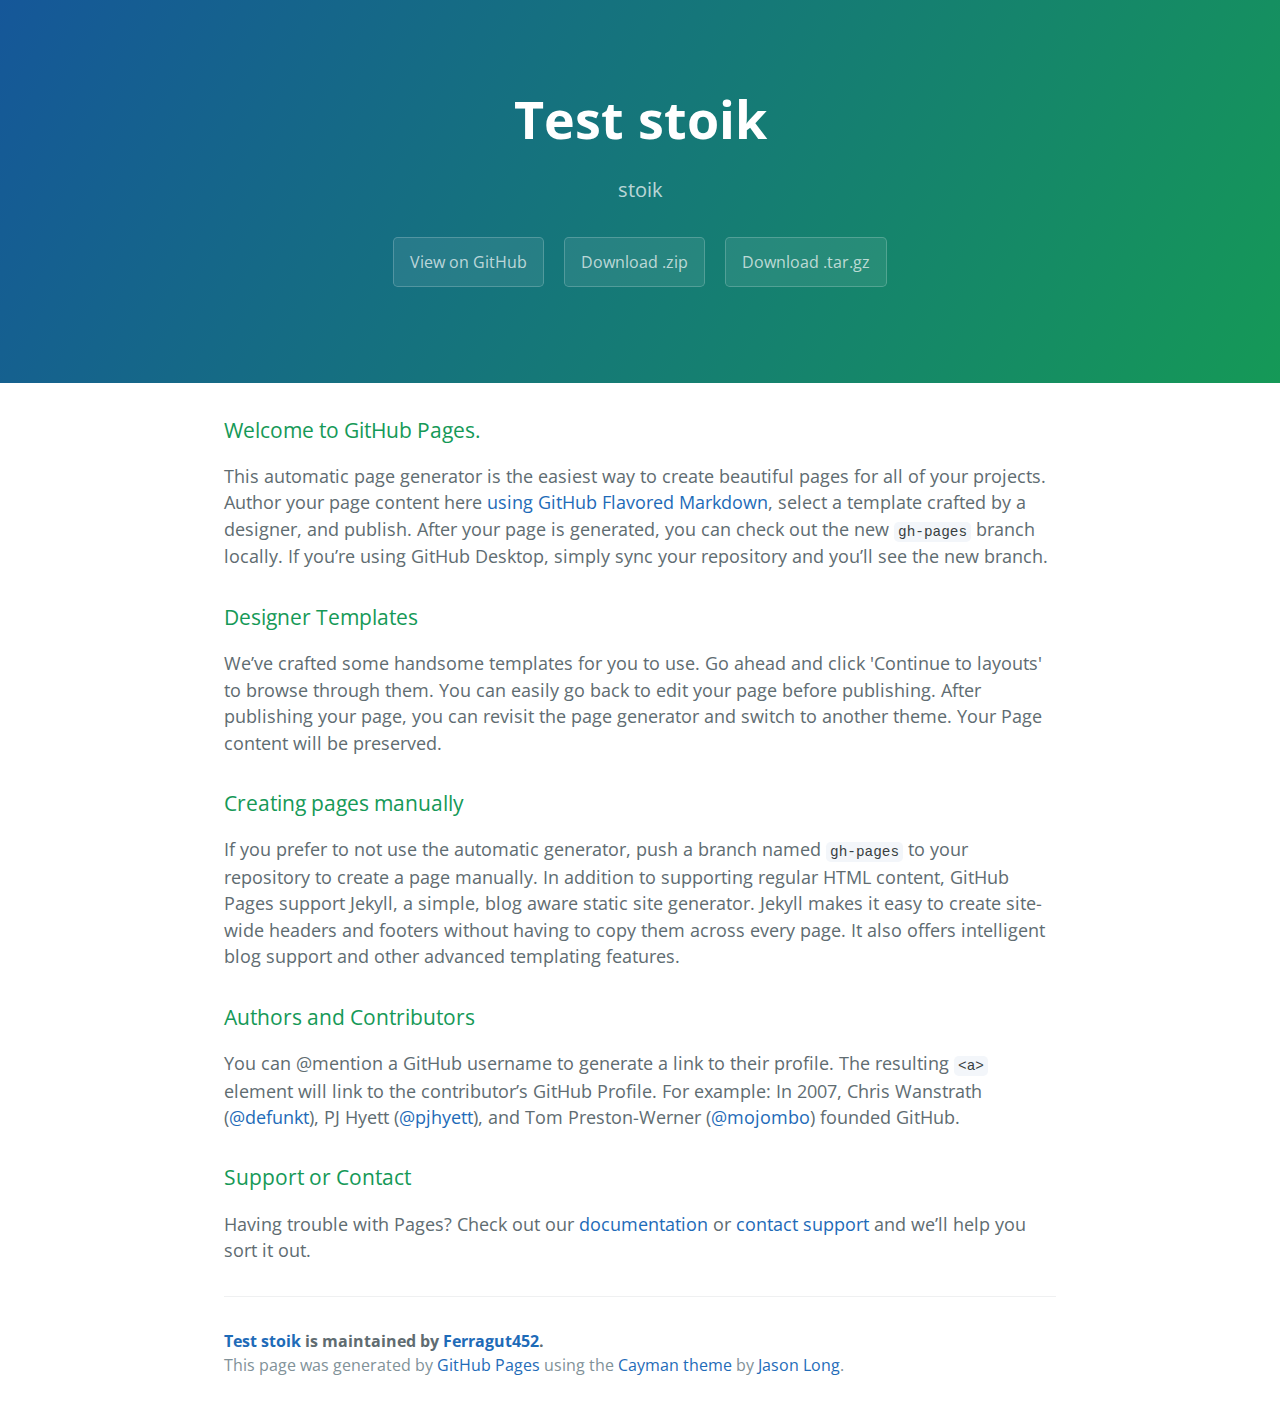
<file: index.html>
<!DOCTYPE html>
<html lang="en-us">
  <head>
    <meta charset="UTF-8">
    <title>Test stoik by Ferragut452</title>
    <meta name="viewport" content="width=device-width, initial-scale=1">
    <link rel="stylesheet" type="text/css" href="stylesheets/normalize.css" media="screen">
    <link href='https://fonts.googleapis.com/css?family=Open+Sans:400,700' rel='stylesheet' type='text/css'>
    <link rel="stylesheet" type="text/css" href="stylesheets/stylesheet.css" media="screen">
    <link rel="stylesheet" type="text/css" href="stylesheets/github-light.css" media="screen">
  </head>
  <body>
    <section class="page-header">
      <h1 class="project-name">Test stoik</h1>
      <h2 class="project-tagline">stoik</h2>
      <a href="https://github.com/Ferragut452/test_stoik" class="btn">View on GitHub</a>
      <a href="https://github.com/Ferragut452/test_stoik/zipball/master" class="btn">Download .zip</a>
      <a href="https://github.com/Ferragut452/test_stoik/tarball/master" class="btn">Download .tar.gz</a>
    </section>

    <section class="main-content">
      <h3>
<a id="welcome-to-github-pages" class="anchor" href="#welcome-to-github-pages" aria-hidden="true"><span aria-hidden="true" class="octicon octicon-link"></span></a>Welcome to GitHub Pages.</h3>

<p>This automatic page generator is the easiest way to create beautiful pages for all of your projects. Author your page content here <a href="https://guides.github.com/features/mastering-markdown/">using GitHub Flavored Markdown</a>, select a template crafted by a designer, and publish. After your page is generated, you can check out the new <code>gh-pages</code> branch locally. If you’re using GitHub Desktop, simply sync your repository and you’ll see the new branch.</p>

<h3>
<a id="designer-templates" class="anchor" href="#designer-templates" aria-hidden="true"><span aria-hidden="true" class="octicon octicon-link"></span></a>Designer Templates</h3>

<p>We’ve crafted some handsome templates for you to use. Go ahead and click 'Continue to layouts' to browse through them. You can easily go back to edit your page before publishing. After publishing your page, you can revisit the page generator and switch to another theme. Your Page content will be preserved.</p>

<h3>
<a id="creating-pages-manually" class="anchor" href="#creating-pages-manually" aria-hidden="true"><span aria-hidden="true" class="octicon octicon-link"></span></a>Creating pages manually</h3>

<p>If you prefer to not use the automatic generator, push a branch named <code>gh-pages</code> to your repository to create a page manually. In addition to supporting regular HTML content, GitHub Pages support Jekyll, a simple, blog aware static site generator. Jekyll makes it easy to create site-wide headers and footers without having to copy them across every page. It also offers intelligent blog support and other advanced templating features.</p>

<h3>
<a id="authors-and-contributors" class="anchor" href="#authors-and-contributors" aria-hidden="true"><span aria-hidden="true" class="octicon octicon-link"></span></a>Authors and Contributors</h3>

<p>You can @mention a GitHub username to generate a link to their profile. The resulting <code>&lt;a&gt;</code> element will link to the contributor’s GitHub Profile. For example: In 2007, Chris Wanstrath (<a href="https://github.com/defunkt" class="user-mention">@defunkt</a>), PJ Hyett (<a href="https://github.com/pjhyett" class="user-mention">@pjhyett</a>), and Tom Preston-Werner (<a href="https://github.com/mojombo" class="user-mention">@mojombo</a>) founded GitHub.</p>

<h3>
<a id="support-or-contact" class="anchor" href="#support-or-contact" aria-hidden="true"><span aria-hidden="true" class="octicon octicon-link"></span></a>Support or Contact</h3>

<p>Having trouble with Pages? Check out our <a href="https://help.github.com/pages">documentation</a> or <a href="https://github.com/contact">contact support</a> and we’ll help you sort it out.</p>

      <footer class="site-footer">
        <span class="site-footer-owner"><a href="https://github.com/Ferragut452/test_stoik">Test stoik</a> is maintained by <a href="https://github.com/Ferragut452">Ferragut452</a>.</span>

        <span class="site-footer-credits">This page was generated by <a href="https://pages.github.com">GitHub Pages</a> using the <a href="https://github.com/jasonlong/cayman-theme">Cayman theme</a> by <a href="https://twitter.com/jasonlong">Jason Long</a>.</span>
      </footer>

    </section>

  
  </body>
</html>
</file>
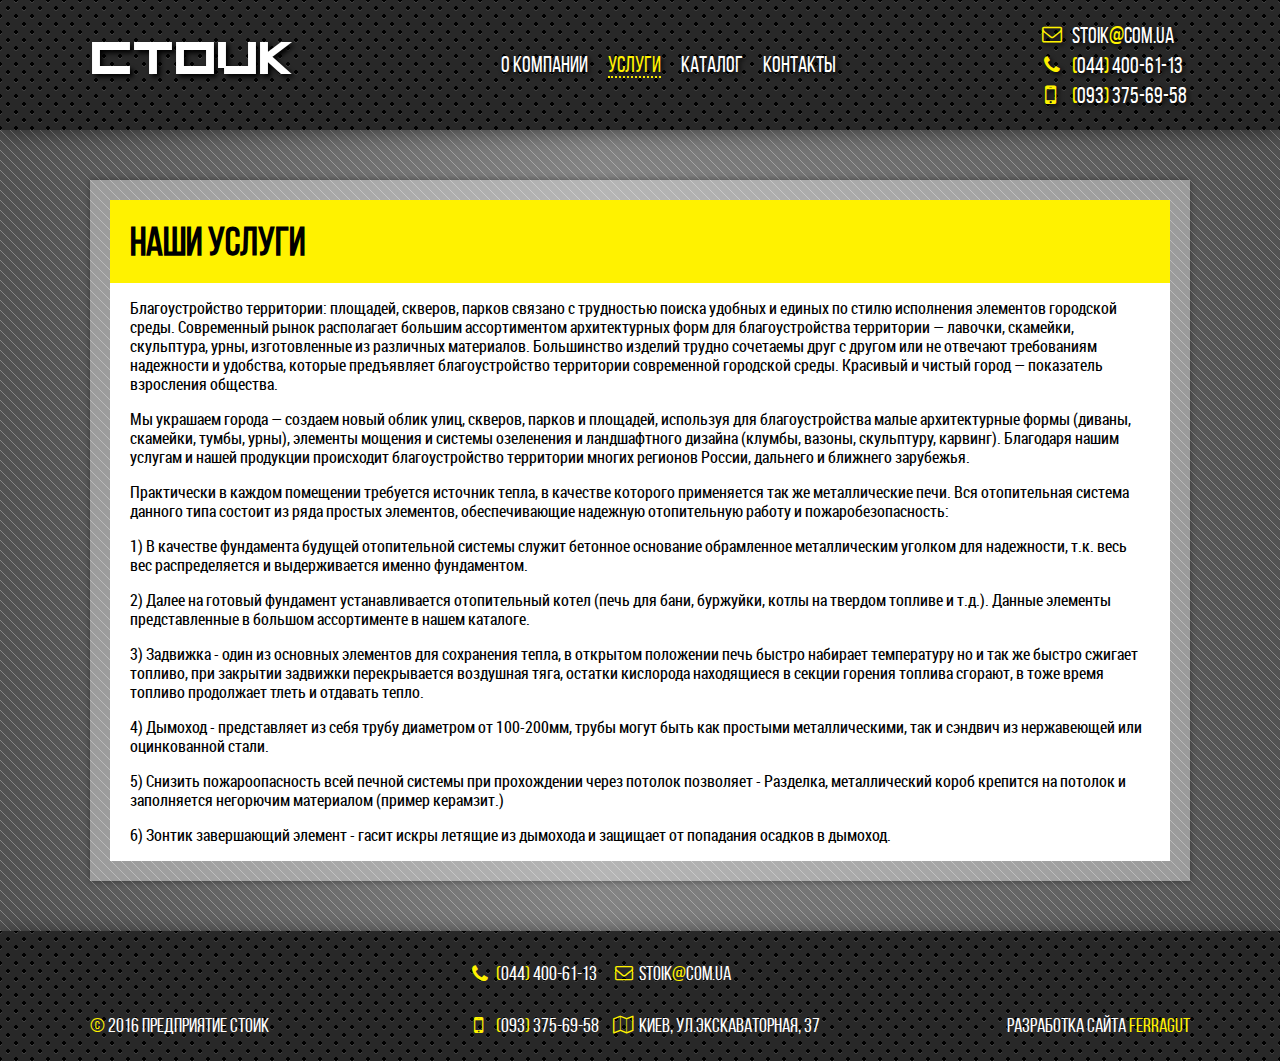
<file: servises.html>
<!DOCTYPE html>
<html lang="ru">
  <head>
    <meta charset="UTF-8"/>
    <title>Стоик</title>
    <meta name="description" content="Описание сайта"/>
    <meta name="keywords" content="ключевые слова"/>
    <meta name="viewport" content="width=device-width, initial-scale=1.0"/>
    <link rel="shortcut icon" href="favicon.png"/>
    <link rel="stylesheet" href="css/styles.css"/>
    <!--[if lt IE 9]
    <script src="http://html5shiv.googlecode.com/svn/trunk/html5.js"></script>
    ![endif]
    -->
  </head>
  <body>
    <header>
      <div class="header">
        <div class="logo">
          <h1 class="title">Стоик</h1>
        </div>
        <div class="main_menu">
          <ul>
            <li><a href="index.html">О компании</a></li>
            <li class="active"><a href="servises.html">Услуги</a></li>
            <li><a href="catalog.html">Каталог</a></li>
            <li><a href="contacts.html">Контакты</a></li>
          </ul>
        </div>
        <div class="header_contacts">
          <p class="mail">stoik<span>@</span>com.ua</p>
          <p class="tel_main"><span>(</span>044<span>)</span> 400-61-13</p>
          <p class="tel_mobile"><span>(</span>093<span>)</span> 375-69-58</p>
        </div>
      </div>
    </header>
    <main>
      <div class="content">
        <div class="servises">
          <h2 class="servises_title">Наши услуги</h2>
          <p class="servises_text">Благоустройство территории: площадей, скверов, парков связано с трудностью поиска удобных и единых по стилю исполнения элементов городской среды. Современный рынок располагает большим ассортиментом архитектурных форм для благоустройства территории — лавочки, скамейки, скульптура, урны, изготовленные из различных материалов. Большинство изделий трудно сочетаемы друг с другом или не отвечают требованиям надежности и удобства, которые предъявляет благоустройство территории современной городской среды. Красивый и чистый город — показатель взросления общества.</p>
          <p class="servises_text">Мы украшаем города — создаем новый облик улиц, скверов, парков и площадей, используя для благоустройства малые архитектурные формы (диваны, скамейки, тумбы, урны), элементы мощения и системы озеленения и ландшафтного дизайна (клумбы, вазоны, скульптуру, карвинг). Благодаря нашим услугам и нашей продукции происходит благоустройство территории многих регионов России, дальнего и ближнего зарубежья.</p>
          <p class="servises_text">Практически в каждом помещении требуется источник тепла, в качестве которого применяется так же металлические печи. Вся отопительная система данного типа состоит из ряда простых элементов, обеспечивающие надежную отопительную работу и пожаробезопасность:</p>
          <ul>
            <li>
              <p>1) В качестве фундамента будущей отопительной системы служит бетонное основание обрамленное металлическим уголком для надежности, т.к. весь вес распределяется и выдерживается именно фундаментом.</p>
            </li>
            <li>
              <p>2) Далее на готовый фундамент устанавливается отопительный котел (печь для бани, буржуйки, котлы на твердом топливе и т.д.). Данные элементы представленные в большом ассортименте в нашем каталоге.</p>
            </li>
            <li>
              <p>3) Задвижка - один из основных элементов для сохранения тепла, в открытом положении печь быстро набирает температуру но и так же быстро сжигает топливо, при закрытии задвижки перекрывается воздушная тяга, остатки кислорода находящиеся в секции горения топлива сгорают, в тоже время топливо продолжает тлеть и отдавать тепло.</p>
            </li>
            <li>
              <p>4) Дымоход - представляет из себя трубу диаметром от 100-200мм, трубы могут быть как простыми металлическими, так и сэндвич из нержавеющей или оцинкованной стали.</p>
            </li>
            <li>
              <p>5) Снизить пожароопасность всей печной системы при прохождении через потолок позволяет - Разделка, металлический короб крепится на потолок и заполняется негорючим материалом (пример керамзит.)</p>
            </li>
            <li>
              <p>6) Зонтик завершающий элемент - гасит искры летящие из дымохода и защищает от попадания осадков в дымоход.</p>
            </li>
          </ul>
        </div>
      </div>
    </main>
    <footer>
      <div class="footer">
        <div class="footer_copyright">
          <p><span>&copy</span> 2016 предприятие Стоик</p>
        </div>
        <div class="footer_contacts">
          <div class="footer_contacts_col">
            <p class="footer_tel_main"><span>(</span>044<span>)</span> 400-61-13</p>
            <p class="footer_tel_mobile"><span>(</span>093<span>)</span> 375-69-58</p>
          </div>
          <div class="footer_contacts_col">
            <p class="footer_mail">stoik<span>@</span>com.ua</p>
            <p class="footer_adress">Киев, ул.Экскаваторная, 37</p>
          </div>
        </div>
        <div class="footer_made">
          <p>Разработка сайта <a href="#">Ferragut</a></p>
        </div>
      </div>
    </footer>
    <script src="../libs/jquery/dist/jquery.min.js"></script>
    <script src="../libs/slick-carousel/slick/slick.min.js"></script>
    <script src="../libs/slicknav/dist/jquery.slicknav.min.js"></script>
    <script src="../js/custom.js"></script>
  </body>
</html>
</file>
<file: stylesheets/stylesheet.css>
* {
  box-sizing: border-box; }

body {
  padding: 0;
  margin: 0;
  font-family: "Open Sans", "Helvetica Neue", Helvetica, Arial, sans-serif;
  font-size: 16px;
  line-height: 1.5;
  color: #606c71; }

a {
  color: #1e6bb8;
  text-decoration: none; }
  a:hover {
    text-decoration: underline; }

.btn {
  display: inline-block;
  margin-bottom: 1rem;
  color: rgba(255, 255, 255, 0.7);
  background-color: rgba(255, 255, 255, 0.08);
  border-color: rgba(255, 255, 255, 0.2);
  border-style: solid;
  border-width: 1px;
  border-radius: 0.3rem;
  transition: color 0.2s, background-color 0.2s, border-color 0.2s; }
  .btn + .btn {
    margin-left: 1rem; }

.btn:hover {
  color: rgba(255, 255, 255, 0.8);
  text-decoration: none;
  background-color: rgba(255, 255, 255, 0.2);
  border-color: rgba(255, 255, 255, 0.3); }

@media screen and (min-width: 64em) {
  .btn {
    padding: 0.75rem 1rem; } }

@media screen and (min-width: 42em) and (max-width: 64em) {
  .btn {
    padding: 0.6rem 0.9rem;
    font-size: 0.9rem; } }

@media screen and (max-width: 42em) {
  .btn {
    display: block;
    width: 100%;
    padding: 0.75rem;
    font-size: 0.9rem; }
    .btn + .btn {
      margin-top: 1rem;
      margin-left: 0; } }

.page-header {
  color: #fff;
  text-align: center;
  background-color: #159957;
  background-image: linear-gradient(120deg, #155799, #159957); }

@media screen and (min-width: 64em) {
  .page-header {
    padding: 5rem 6rem; } }

@media screen and (min-width: 42em) and (max-width: 64em) {
  .page-header {
    padding: 3rem 4rem; } }

@media screen and (max-width: 42em) {
  .page-header {
    padding: 2rem 1rem; } }

.project-name {
  margin-top: 0;
  margin-bottom: 0.1rem; }

@media screen and (min-width: 64em) {
  .project-name {
    font-size: 3.25rem; } }

@media screen and (min-width: 42em) and (max-width: 64em) {
  .project-name {
    font-size: 2.25rem; } }

@media screen and (max-width: 42em) {
  .project-name {
    font-size: 1.75rem; } }

.project-tagline {
  margin-bottom: 2rem;
  font-weight: normal;
  opacity: 0.7; }

@media screen and (min-width: 64em) {
  .project-tagline {
    font-size: 1.25rem; } }

@media screen and (min-width: 42em) and (max-width: 64em) {
  .project-tagline {
    font-size: 1.15rem; } }

@media screen and (max-width: 42em) {
  .project-tagline {
    font-size: 1rem; } }

.main-content :first-child {
  margin-top: 0; }
.main-content img {
  max-width: 100%; }
.main-content h1, .main-content h2, .main-content h3, .main-content h4, .main-content h5, .main-content h6 {
  margin-top: 2rem;
  margin-bottom: 1rem;
  font-weight: normal;
  color: #159957; }
.main-content p {
  margin-bottom: 1em; }
.main-content code {
  padding: 2px 4px;
  font-family: Consolas, "Liberation Mono", Menlo, Courier, monospace;
  font-size: 0.9rem;
  color: #383e41;
  background-color: #f3f6fa;
  border-radius: 0.3rem; }
.main-content pre {
  padding: 0.8rem;
  margin-top: 0;
  margin-bottom: 1rem;
  font: 1rem Consolas, "Liberation Mono", Menlo, Courier, monospace;
  color: #567482;
  word-wrap: normal;
  background-color: #f3f6fa;
  border: solid 1px #dce6f0;
  border-radius: 0.3rem; }
  .main-content pre > code {
    padding: 0;
    margin: 0;
    font-size: 0.9rem;
    color: #567482;
    word-break: normal;
    white-space: pre;
    background: transparent;
    border: 0; }
.main-content .highlight {
  margin-bottom: 1rem; }
  .main-content .highlight pre {
    margin-bottom: 0;
    word-break: normal; }
.main-content .highlight pre, .main-content pre {
  padding: 0.8rem;
  overflow: auto;
  font-size: 0.9rem;
  line-height: 1.45;
  border-radius: 0.3rem; }
.main-content pre code, .main-content pre tt {
  display: inline;
  max-width: initial;
  padding: 0;
  margin: 0;
  overflow: initial;
  line-height: inherit;
  word-wrap: normal;
  background-color: transparent;
  border: 0; }
  .main-content pre code:before, .main-content pre code:after, .main-content pre tt:before, .main-content pre tt:after {
    content: normal; }
.main-content ul, .main-content ol {
  margin-top: 0; }
.main-content blockquote {
  padding: 0 1rem;
  margin-left: 0;
  color: #819198;
  border-left: 0.3rem solid #dce6f0; }
  .main-content blockquote > :first-child {
    margin-top: 0; }
  .main-content blockquote > :last-child {
    margin-bottom: 0; }
.main-content table {
  display: block;
  width: 100%;
  overflow: auto;
  word-break: normal;
  word-break: keep-all; }
  .main-content table th {
    font-weight: bold; }
  .main-content table th, .main-content table td {
    padding: 0.5rem 1rem;
    border: 1px solid #e9ebec; }
.main-content dl {
  padding: 0; }
  .main-content dl dt {
    padding: 0;
    margin-top: 1rem;
    font-size: 1rem;
    font-weight: bold; }
  .main-content dl dd {
    padding: 0;
    margin-bottom: 1rem; }
.main-content hr {
  height: 2px;
  padding: 0;
  margin: 1rem 0;
  background-color: #eff0f1;
  border: 0; }

@media screen and (min-width: 64em) {
  .main-content {
    max-width: 64rem;
    padding: 2rem 6rem;
    margin: 0 auto;
    font-size: 1.1rem; } }

@media screen and (min-width: 42em) and (max-width: 64em) {
  .main-content {
    padding: 2rem 4rem;
    font-size: 1.1rem; } }

@media screen and (max-width: 42em) {
  .main-content {
    padding: 2rem 1rem;
    font-size: 1rem; } }

.site-footer {
  padding-top: 2rem;
  margin-top: 2rem;
  border-top: solid 1px #eff0f1; }

.site-footer-owner {
  display: block;
  font-weight: bold; }

.site-footer-credits {
  color: #819198; }

@media screen and (min-width: 64em) {
  .site-footer {
    font-size: 1rem; } }

@media screen and (min-width: 42em) and (max-width: 64em) {
  .site-footer {
    font-size: 1rem; } }

@media screen and (max-width: 42em) {
  .site-footer {
    font-size: 0.9rem; } }
</file>
<file: stylesheets/github-light.css>
/*
The MIT License (MIT)

Copyright (c) 2016 GitHub, Inc.

Permission is hereby granted, free of charge, to any person obtaining a copy
of this software and associated documentation files (the "Software"), to deal
in the Software without restriction, including without limitation the rights
to use, copy, modify, merge, publish, distribute, sublicense, and/or sell
copies of the Software, and to permit persons to whom the Software is
furnished to do so, subject to the following conditions:

The above copyright notice and this permission notice shall be included in all
copies or substantial portions of the Software.

THE SOFTWARE IS PROVIDED "AS IS", WITHOUT WARRANTY OF ANY KIND, EXPRESS OR
IMPLIED, INCLUDING BUT NOT LIMITED TO THE WARRANTIES OF MERCHANTABILITY,
FITNESS FOR A PARTICULAR PURPOSE AND NONINFRINGEMENT. IN NO EVENT SHALL THE
AUTHORS OR COPYRIGHT HOLDERS BE LIABLE FOR ANY CLAIM, DAMAGES OR OTHER
LIABILITY, WHETHER IN AN ACTION OF CONTRACT, TORT OR OTHERWISE, ARISING FROM,
OUT OF OR IN CONNECTION WITH THE SOFTWARE OR THE USE OR OTHER DEALINGS IN THE
SOFTWARE.

*/

.pl-c /* comment */ {
  color: #969896;
}

.pl-c1 /* constant, variable.other.constant, support, meta.property-name, support.constant, support.variable, meta.module-reference, markup.raw, meta.diff.header */,
.pl-s .pl-v /* string variable */ {
  color: #0086b3;
}

.pl-e /* entity */,
.pl-en /* entity.name */ {
  color: #795da3;
}

.pl-smi /* variable.parameter.function, storage.modifier.package, storage.modifier.import, storage.type.java, variable.other */,
.pl-s .pl-s1 /* string source */ {
  color: #333;
}

.pl-ent /* entity.name.tag */ {
  color: #63a35c;
}

.pl-k /* keyword, storage, storage.type */ {
  color: #a71d5d;
}

.pl-s /* string */,
.pl-pds /* punctuation.definition.string, string.regexp.character-class */,
.pl-s .pl-pse .pl-s1 /* string punctuation.section.embedded source */,
.pl-sr /* string.regexp */,
.pl-sr .pl-cce /* string.regexp constant.character.escape */,
.pl-sr .pl-sre /* string.regexp source.ruby.embedded */,
.pl-sr .pl-sra /* string.regexp string.regexp.arbitrary-repitition */ {
  color: #183691;
}

.pl-v /* variable */ {
  color: #ed6a43;
}

.pl-id /* invalid.deprecated */ {
  color: #b52a1d;
}

.pl-ii /* invalid.illegal */ {
  color: #f8f8f8;
  background-color: #b52a1d;
}

.pl-sr .pl-cce /* string.regexp constant.character.escape */ {
  font-weight: bold;
  color: #63a35c;
}

.pl-ml /* markup.list */ {
  color: #693a17;
}

.pl-mh /* markup.heading */,
.pl-mh .pl-en /* markup.heading entity.name */,
.pl-ms /* meta.separator */ {
  font-weight: bold;
  color: #1d3e81;
}

.pl-mq /* markup.quote */ {
  color: #008080;
}

.pl-mi /* markup.italic */ {
  font-style: italic;
  color: #333;
}

.pl-mb /* markup.bold */ {
  font-weight: bold;
  color: #333;
}

.pl-md /* markup.deleted, meta.diff.header.from-file */ {
  color: #bd2c00;
  background-color: #ffecec;
}

.pl-mi1 /* markup.inserted, meta.diff.header.to-file */ {
  color: #55a532;
  background-color: #eaffea;
}

.pl-mdr /* meta.diff.range */ {
  font-weight: bold;
  color: #795da3;
}

.pl-mo /* meta.output */ {
  color: #1d3e81;
}
</file>
